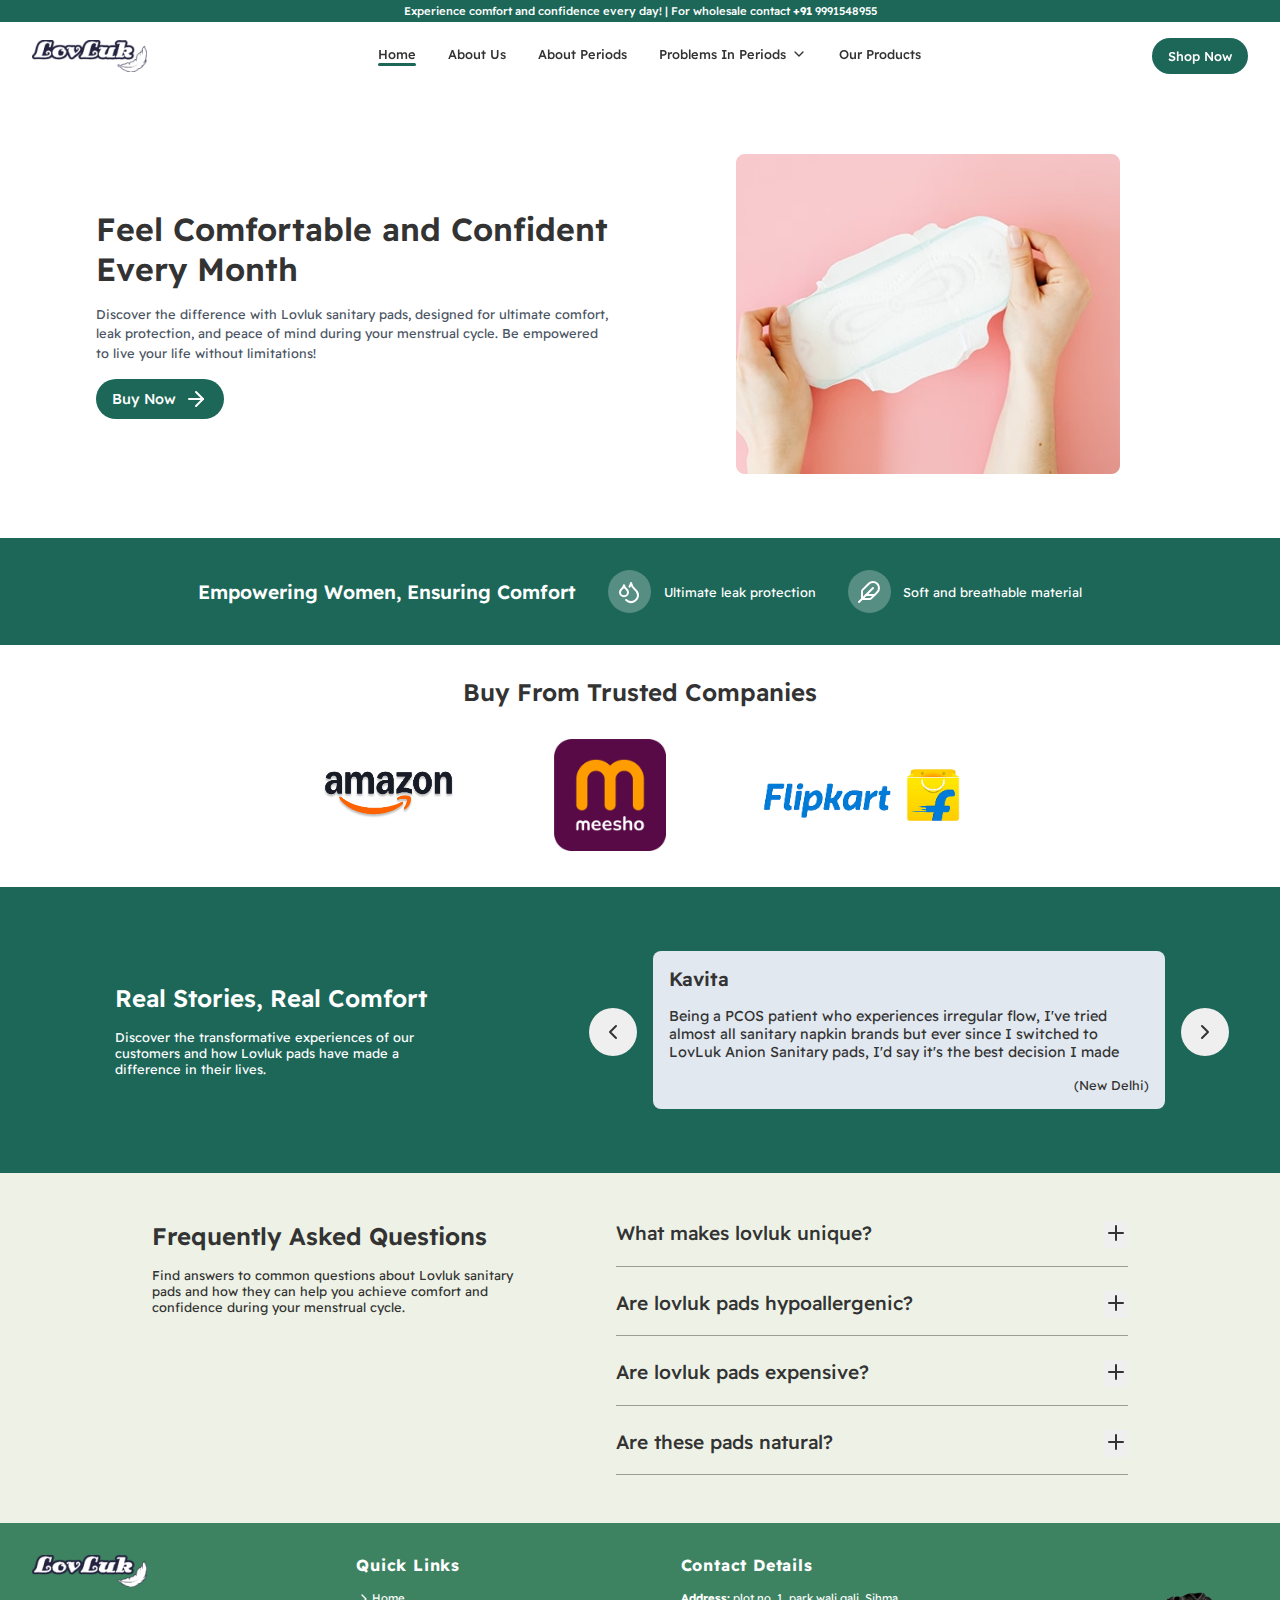
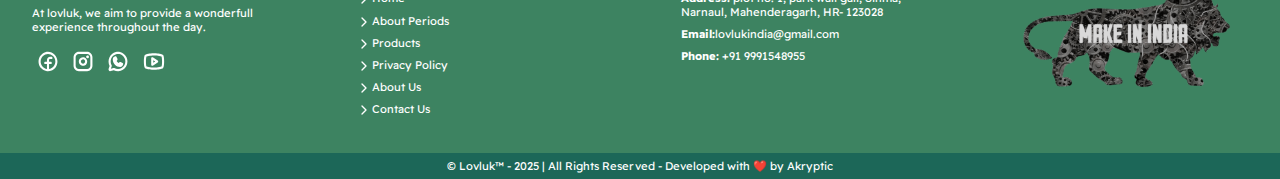
<file: index.html>
<!DOCTYPE html>
<html lang="en">
  <head>
    <meta charset="UTF-8" />
    <meta name="viewport" content="width=device-width, initial-scale=1.0" />
    <title>Home Page | Lovluk</title>
    <style>
        @import url('https://fonts.googleapis.com/css2?family=Readex+Pro:wght@160..700&display=swap');
    </style>
    <link rel="stylesheet" href="/css/headAndFoot.css">
    <link rel="stylesheet" href="style.css">
  </head>
  <body>
    <header>

      <nav id="navCont" class="flex flexCol">
        <div id="navTop" class="flex">
          <span>
            Experience comfort and confidence every day! | For wholesale contact
            <b>+91</b> 9991548955
          </span>
        </div>
        
        <div id="navBottom" class="flex">
          <div class="flex logo"><img src="/assets/logo/logo.png" alt="logo"/></div>
          
          <ul class="flex fnt">
            <li class="activeTab"><a href="/index.html">Home</a></li>
            <li class="tabs"><a href="/pages/aboutUs.html">About Us</a></li>
            <li class="tabs"><a href="/pages/aboutperiods.html">About Periods</a></li>
            <li id="liDD" onclick="DD()">
              <div class="flex" id="DD">
                <div class="flex">Problems In Periods</div>
                <div class="flex DDarrow"><img src="/assets/icons/arrowTtoB.svg" alt="arrowIcon"></div>
              </div>

              <div id="DDBOX" class="flex flexCol dropdown">
                <a href="/pages/earlyspotting.html"><div class="DDoptions">Early Spotting</div></a>
                <a href="/pages/irregularperiods.html"><div class="DDoptions">Irregular periods</div></a>
                <a href="/pages/yeastInfection.html"><div class="DDoptions">Vaginal Yeast Infection</div></a>
              </div>
            </li>
            <li class="tabs"><a href="/pages/ourProducts.html">Our Products</a></li>
          </ul>
          
          <a href="/pages/ourProducts.html"><div class="btn">Shop Now</div></a>
        </div>
      </nav>
    </header>

    <section>
      <div class="bannerCont flex">

        <div class="bannerText flex flexCol bannerSections">
          <div class="bHeading">
            Feel Comfortable and Confident Every Month
          </div>

          <div class="bText">
            Discover the difference with Lovluk sanitary pads, designed for ultimate comfort, leak protection, and peace of mind during your menstrual cycle. Be empowered to live your life without limitations!
          </div>

          <div class="flex">
            <a class="bBtn flex" href="/pages/ourProducts.html">
            <div class="flex">Buy Now</div>
            <div class="bBtnArrow flex"><img src="/assets/icons/arrowBanner.svg" alt="arrowIcon"></div>
            </a>
          </div>
          
        </div>

        <div class="bannerImg flex bannerSections">
          <img src="/assets/banners/image 1.png" alt="">
        </div>

      </div>
    </section>

    <section>
      <div class="infoStripCont flex">
        <div class="infoheading flex">
          Empowering Women, Ensuring Comfort
        </div>
        <div class="infoBoxes flex">
          <div class="infoIcons"><img src="/assets/icons/infoDrop.svg" alt="dropIcon"></div>
          <div class="infoText">Ultimate leak protection</div>
        </div>
        <div class="infoBoxes flex">
          <div class="infoIcons"><img src="/assets/icons/infoFeather.svg" alt="featherIcon"></div>
          <div class="infoText">Soft and breathable material</div>
        </div>
      </div>
    </section>

    <section>
      <div class="companyCont flex flexCol">
        <div class="cHeading flex">Buy From Trusted Companies</div>
        <div class="cLogosCont flex">
          <div class="cLogos amazon"><img src="/assets/logo/amazon.png" alt="amazonlogo"></div>
          <div class="cLogos"><img src="/assets/logo/meesho.png" alt="meeshoLogo"></div>
          <div class="cLogos"><img src="/assets/logo/flipkart.png" alt="flipkartLogo"></div>
        </div>
      </div>
    </section>

    <section>
      <div class="reviewsCont flex">
        <div class="reviewsLeftCont flex flexCol">
          <div class="reviewsSlogan">
            Real Stories, Real Comfort
          </div>
          <div class="reviewsInfoText">
            Discover the transformative experiences of our customers and how Lovluk pads have made a difference in their lives.
          </div>
        </div>
        <div class="reviewsRightCont">
          <button class="rBtns" id="leftBtn"><img src="/assets/icons/arrowTtoB.svg" alt="arrow"></button>
          <div id="reviewBox">

            <div class="reviewBoxCont" style="transform: translateX(0%);">
              <div class="reviews">
                <div class="reviewName">Kavita</div>
                <div class="reviewText">Being a PCOS patient who experiences irregular flow, I've tried almost all sanitary napkin brands but ever since I switched to LovLuk Anion Sanitary pads, I'd say it's the best decision I made</div>
                <div class="reviewCity">(New Delhi)</div>
              </div>
            </div>
            <div class="reviewBoxCont" style="transform: translateX(0%);">
              <div class="reviews">
                <div class="reviewName">Sushila</div>
                <div class="reviewText">Pads softer than cotton. Never faced rashes issue after the shift and the biodegradable bags are just so convenient, LovLuk Anion Sanitary Napkins just earned themselves a loyal patron!</div>
                <div class="reviewCity">(Hisar)</div>
              </div>
            </div>
            <div class="reviewBoxCont" style="transform: translateX(0%);">
              <div class="reviews">
                <div class="reviewName">Ankita</div>
                <div class="reviewText">LovLuk Anion sanitary napkins have a soft texture and long-lasting protection which prevents rashes and keeps me dry all day/night. They are a savior!</div>
                <div class="reviewCity">(Bhiwani)</div>
              </div>
            </div>
            <div class="reviewBoxCont" style="transform: translateX(0%);">
              <div class="reviews">
                <div class="reviewName">Neetu</div>
                <div class="reviewText">Bought LovLuk Anion Sanitary Napkins. Finally, a sanitary pad brand that has made opening and storing pads convenient with their resealable packaging. Probably the best sanitary napkins in India !</div>
                <div class="reviewCity">(Delhi)</div>
              </div>
            </div>
            <div class="reviewBoxCont" style="transform: translateX(0%);">
              <div class="reviews">

                <div class="reviewName">Meenu</div>
                <div class="reviewText">LovLuk Anion sanitary pads are extremely comfy & soft, which allows me to work long hours without being worried and that is what definitely makes life easy.</div>
                <div class="reviewCity">(Gurugram)</div>
              </div>
            </div>
            <div class="reviewBoxCont" style="transform: translateX(0%);">
              <div class="reviews">

                <div class="reviewName">Sumita</div>
                <div class="reviewText">I found LovLuk Naturally Soft extra - long sanitary pads online. They leave no irritation and are super comfortable to use during my heavy flow days</div>
                <div class="reviewCity">(Narnaul)</div>
              </div>
            </div>
          </div>
          <button id="rightBtn" class="rBtns"><img src="/assets/icons/arrowTtoB.svg" alt="arrow"></button>
        </div>
      </div>
    </section>

    <section>
      <div class="faqCont flex">

        <div class="faqLeftCont flex flexCol">
          <div class="FAQs">Frequently Asked Questions</div>
          <p>Find answers to common questions about Lovluk sanitary pads and how they can help you achieve comfort and confidence during your menstrual cycle.</p>
        </div>

        <div class="faqRightCont flex flexCol">

          <div class="faqsBox">
            <div class="faqs ">
              <h2 class="faqHeadings">What makes lovluk unique?</h2>
              <button class="fBtns"><img src="/assets/icons/plus.svg" alt="+Btn"></button>
            </div>
            <div class="faqText faqTextCSS">Lovluk is unique because it combines ultimate comfort with superior leak protection, using soft and breathable materials to ensure you feel confident and secure during your menstrual cycle.</div>
          </div>
          
          <div class="faqsBox">
            <div class="faqs">
              <h2 class="faqHeadings">Are lovluk pads hypoallergenic?</h2>
              <button class="fBtns"><img src="/assets/icons/plus.svg" alt="+Btn"></button>
            </div>
            <div class="faqText faqTextCSS">Yes, Lovluk pads are designed to be hypoallergenic, minimizing the risk of allergic reactions and irritation for sensitive skin.</div>
          </div>

          <div class="faqsBox">
            <div class="faqs">
              <h2 class="faqHeadings">Are lovluk pads expensive?</h2>
              <button class="fBtns"><img src="/assets/icons/plus.svg" alt="+Btn"></button>
            </div>
            <div class="faqText faqTextCSS">Lovluk pads are affordably priced, offering premium quality and comfort without breaking the bank.</div>
          </div>

          <div class="faqsBox">
            <div class="faqs">
              <h2 class="faqHeadings">Are these pads natural?</h2>
              <button class="fBtns"><img src="/assets/icons/plus.svg" alt="+Btn"></button>
            </div>
            <div class="faqText faqTextCSS">Lovluk pads are made with natural materials, ensuring a safe and eco-friendly option for your menstrual care.</div>
          </div>

        </div>
      </div>
    </section>

    <footer>
      <div class="footCont flex flexCol">
        <div class="fContTop flex">
          <div class="fBox1 fBoxes flex flexCol">

            <div class="fLogoCont"><img src="/assets/logo/logo.png" alt=""></div>
            <div class="fPara">At lovluk, we aim to provide a wonderfull experience throughout the day.</div>
            <div class="fIconsCont flex">
              <div>
                <a href="https://www.facebook.com/LovlukIndiaEnterprises" target="_blank">
                  <img src="/assets/icons/FacebookLogo.svg" height ="32px" width="32px" alt="fbLogo">
                </a>
              </div>
              <div>
                <a href="https://www.instagram.com/lovluk_sanitary_pads" target="_blank">
                  <img src="/assets/icons/InstagramLogo.svg" height ="32px" width="32px" alt="instaLogo">
                </a>
              </div>
              <div>
                <a href="https://wa.me/+919991548955" target="_blank">
                  <img src="/assets/icons/WhatsappLogo.svg" height ="32px" width="32px" alt="whatsappLogo">
                </a>
              </div>
              <div>
                <a href="https://www.youtube.com/@lovluk3299" target="_blank">
                  <img src="/assets/icons/YoutubeLogo.svg" height ="32px" width="32px" alt="ytLogo">
                </a>
              </div>
            </div>
          </div>

          <div class="fBox2 fBoxes flex flexCol">
            <div class="fheadings">
              Quick Links
            </div>

            <div class="quickLinksCont flex flexCol">
              <div class="linkCont">
                <div class="linkIcons">
                  <img src="/assets/icons/arrowLtoR.svg" alt="arrowIcon">
                </div>
                <div class="fLinks"><a href="/index.html">Home</a></div>
              </div>
              <div class="linkCont">
                <div class="linkIcons">
                  <img src="/assets/icons/arrowLtoR.svg" alt="arrowIcon">
                </div>
                <div class="fLinks"><a href="/pages/aboutperiods.html">About Periods</a></div>
              </div>
              <div class="linkCont">
                <div class="linkIcons">
                  <img src="/assets/icons/arrowLtoR.svg" alt="arrowIcon">
                </div>
                <div class="fLinks"><a href="/pages/ourProducts.html">Products</a></div>
              </div>
              <div class="linkCont">
                <div class="linkIcons">
                  <img src="/assets/icons/arrowLtoR.svg" alt="arrowIcon">
                </div>
                <div class="fLinks"><a href="/pages/privacyPolicy.html">Privacy Policy</a></div>
              </div>
              <div class="linkCont">
                <div class="linkIcons">
                  <img src="/assets/icons/arrowLtoR.svg" alt="arrowIcon">
                </div>
                <div class="fLinks"><a href="/pages/aboutUs.html">About Us</a></div>
              </div>
              <div class="linkCont">
                <div class="linkIcons">
                  <img src="/assets/icons/arrowLtoR.svg" alt="arrowIcon">
                </div>
                <div class="fLinks"><a href="/pages/contactUs.html">Contact Us</a></div>
              </div>
              
            </div>
          </div>

          <div class="fBox3 fBoxes flex flexCol">
            <div class="fheadings">
              Contact Details
            </div>

            <div class="contactTextCont flex flexCol">
              <div class="contactText">
                <b>Address:</b> plot no. 1, park wali gali, Sihma, Narnaul, Mahenderagarh, HR- 123028
              </div>
              <div class="contactText">
                <b>Email:</b>lovlukindia@gmail.com
              </div>
              <div class="contactText">
                <b>Phone:</b> +91 9991548955
              </div>
            </div>

          </div>

          <div class="fBox4 fBoxes flex">
            <img src="/assets/imgs/mii.png" alt="MadeInIndia">
          </div>
        </div>

        <div class="fContBottom flex">
          © Lovluk™ - 2025 | All Rights Reserved - Developed with ❤️ by Akryptic
        </div>

      </div>
    </footer>

    <script src="/js/header.js"></script>
    <script src="script.js"></script>
  </body>
</html>
</file>
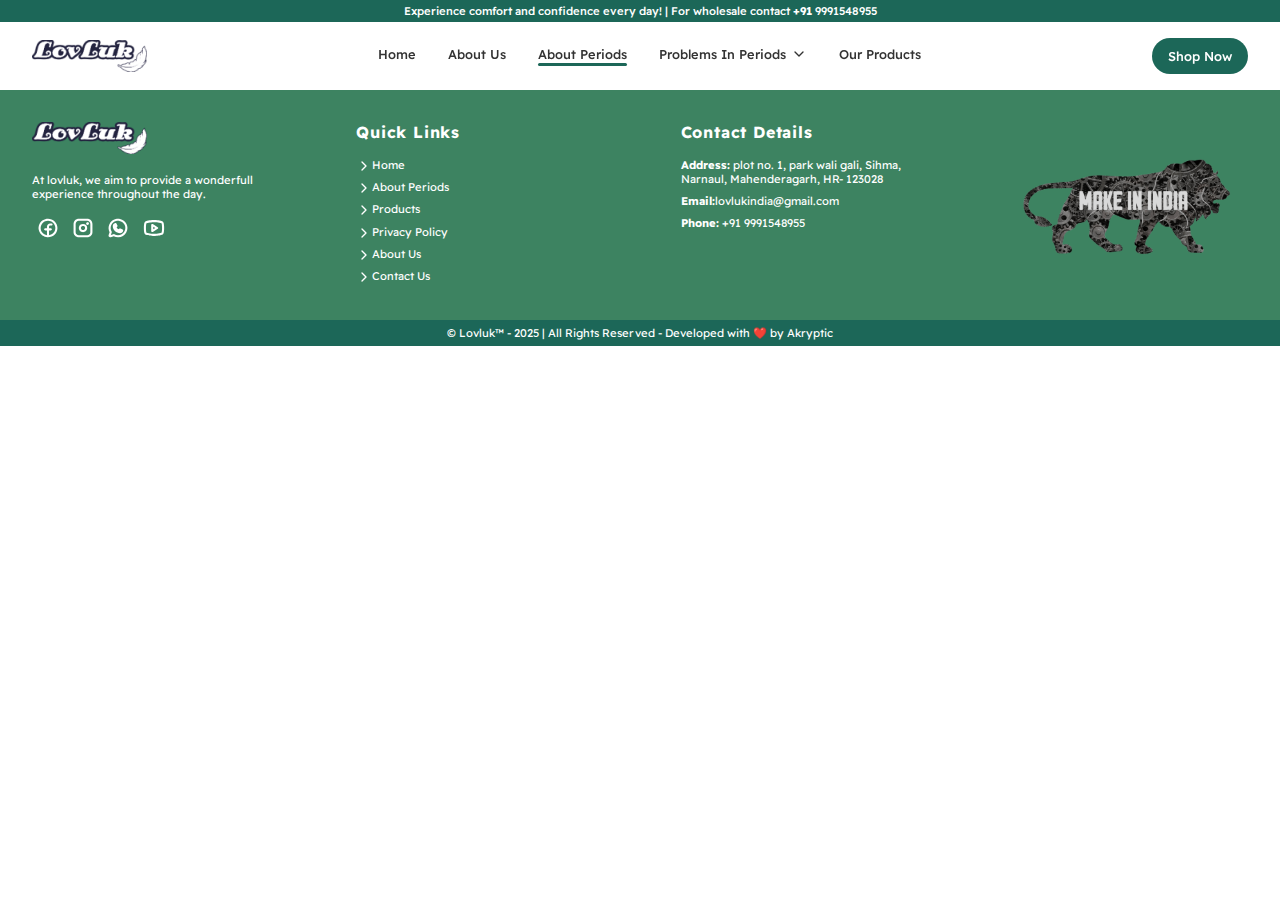
<file: pages/aboutperiods.html>
<!DOCTYPE html>
<html lang="en">
  <head>
    <meta charset="UTF-8" />
    <meta name="viewport" content="width=device-width, initial-scale=1.0" />
    <title>Home Page | Lovluk</title>
    <style>
      @import url("https://fonts.googleapis.com/css2?family=Readex+Pro:wght@160..700&display=swap");
    </style>
    <link rel="stylesheet" href="/css/headAndFoot.css" />
  </head>
  <body>
    <header>
      <nav id="navCont" class="flex flexCol">
        <div id="navTop" class="flex">
          <span>
            Experience comfort and confidence every day! | For wholesale contact
            <b>+91</b> 9991548955
          </span>
        </div>

        <div id="navBottom" class="flex">
          <div class="flex logo">
            <img src="/assets/logo/logo.png" alt="logo" />
          </div>

          <ul class="flex fnt">
            <li class="tabs"><a href="/index.html">Home</a></li>
            <li class="tabs"><a href="/pages/aboutUs.html">About Us</a></li>
            <li class="activeTab">
              <a href="/pages/aboutperiods.html">About Periods</a>
            </li>
            <li id="liDD" onclick="DD()">
              <div class="flex" id="DD">
                <div class="flex">Problems In Periods</div>
                <div class="flex DDarrow"><img src="/assets/icons/arrowTtoB.svg" alt="arrowIcon"></div>
              </div>

              <div id="DDBOX" class="flex flexCol dropdown">
                <a href="/pages/earlyspotting.html"><div class="DDoptions">Early Spotting</div></a>
                <a href="/pages/irregularperiods.html"><div class="DDoptions">Irregular periods</div></a>
                <a href="/pages/yeastInfection.html"><div class="DDoptions">Vaginal Yeast Infection</div></a>
              </div>
            </li>
            <li class="tabs">
              <a href="/pages/ourProducts.html">Our Products</a>
            </li>
          </ul>

          <a href="/pages/ourProducts.html"><div class="btn">Shop Now</div></a>
        </div>
      </nav>
    </header>

    <footer>
      <div class="footCont flex flexCol">
        <div class="fContTop flex">
          <div class="fBox1 fBoxes flex flexCol">
            <div class="fLogoCont">
              <img src="/assets/logo/logo.png" alt="" />
            </div>
            <div class="fPara">
              At lovluk, we aim to provide a wonderfull experience throughout
              the day.
            </div>
            <div class="fIconsCont flex">
              <div>
                <a
                  href="https://www.facebook.com/LovlukIndiaEnterprises"
                  target="_blank"
                >
                  <img
                    src="/assets/icons/FacebookLogo.svg"
                    height="32px"
                    width="32px"
                    alt="fbLogo"
                  />
                </a>
              </div>
              <div>
                <a
                  href="https://www.instagram.com/lovluk_sanitary_pads"
                  target="_blank"
                >
                  <img
                    src="/assets/icons/InstagramLogo.svg"
                    height="32px"
                    width="32px"
                    alt="instaLogo"
                  />
                </a>
              </div>
              <div>
                <a href="https://wa.me/+919991548955" target="_blank">
                  <img
                    src="/assets/icons/WhatsappLogo.svg"
                    height="32px"
                    width="32px"
                    alt="whatsappLogo"
                  />
                </a>
              </div>
              <div>
                <a href="https://www.youtube.com/@lovluk3299" target="_blank">
                  <img
                    src="/assets/icons/YoutubeLogo.svg"
                    height="32px"
                    width="32px"
                    alt="ytLogo"
                  />
                </a>
              </div>
            </div>
          </div>

          <div class="fBox2 fBoxes flex flexCol">
            <div class="fheadings">Quick Links</div>

            <div class="quickLinksCont flex flexCol">
              <div class="linkCont">
                <div class="linkIcons">
                  <img src="/assets/icons/arrowLtoR.svg" alt="arrowIcon" />
                </div>
                <div class="fLinks"><a href="/index.html">Home</a></div>
              </div>
              <div class="linkCont">
                <div class="linkIcons">
                  <img src="/assets/icons/arrowLtoR.svg" alt="arrowIcon" />
                </div>
                <div class="fLinks">
                  <a href="/pages/aboutperiods.html">About Periods</a>
                </div>
              </div>
              <div class="linkCont">
                <div class="linkIcons">
                  <img src="/assets/icons/arrowLtoR.svg" alt="arrowIcon" />
                </div>
                <div class="fLinks">
                  <a href="/pages/ourProducts.html">Products</a>
                </div>
              </div>
              <div class="linkCont">
                <div class="linkIcons">
                  <img src="/assets/icons/arrowLtoR.svg" alt="arrowIcon" />
                </div>
                <div class="fLinks">
                  <a href="/pages/privacyPolicy.html">Privacy Policy</a>
                </div>
              </div>
              <div class="linkCont">
                <div class="linkIcons">
                  <img src="/assets/icons/arrowLtoR.svg" alt="arrowIcon" />
                </div>
                <div class="fLinks">
                  <a href="/pages/aboutUs.html">About Us</a>
                </div>
              </div>
              <div class="linkCont">
                <div class="linkIcons">
                  <img src="/assets/icons/arrowLtoR.svg" alt="arrowIcon" />
                </div>
                <div class="fLinks">
                  <a href="/pages/contactUs.html">Contact Us</a>
                </div>
              </div>
            </div>
          </div>

          <div class="fBox3 fBoxes flex flexCol">
            <div class="fheadings">Contact Details</div>

            <div class="contactTextCont flex flexCol">
              <div class="contactText">
                <b>Address:</b> plot no. 1, park wali gali, Sihma, Narnaul,
                Mahenderagarh, HR- 123028
              </div>
              <div class="contactText"><b>Email:</b>lovlukindia@gmail.com</div>
              <div class="contactText"><b>Phone:</b> +91 9991548955</div>
            </div>
          </div>

          <div class="fBox4 fBoxes flex">
            <img src="/assets/imgs/mii.png" alt="MadeInIndia" />
          </div>
        </div>

        <div class="fContBottom flex">
          © Lovluk™ - 2025 | All Rights Reserved - Developed with ❤️ by Akryptic
        </div>
      </div>
    </footer>

    <script src="/js/header.js"></script>
  </body>
</html>
</file>
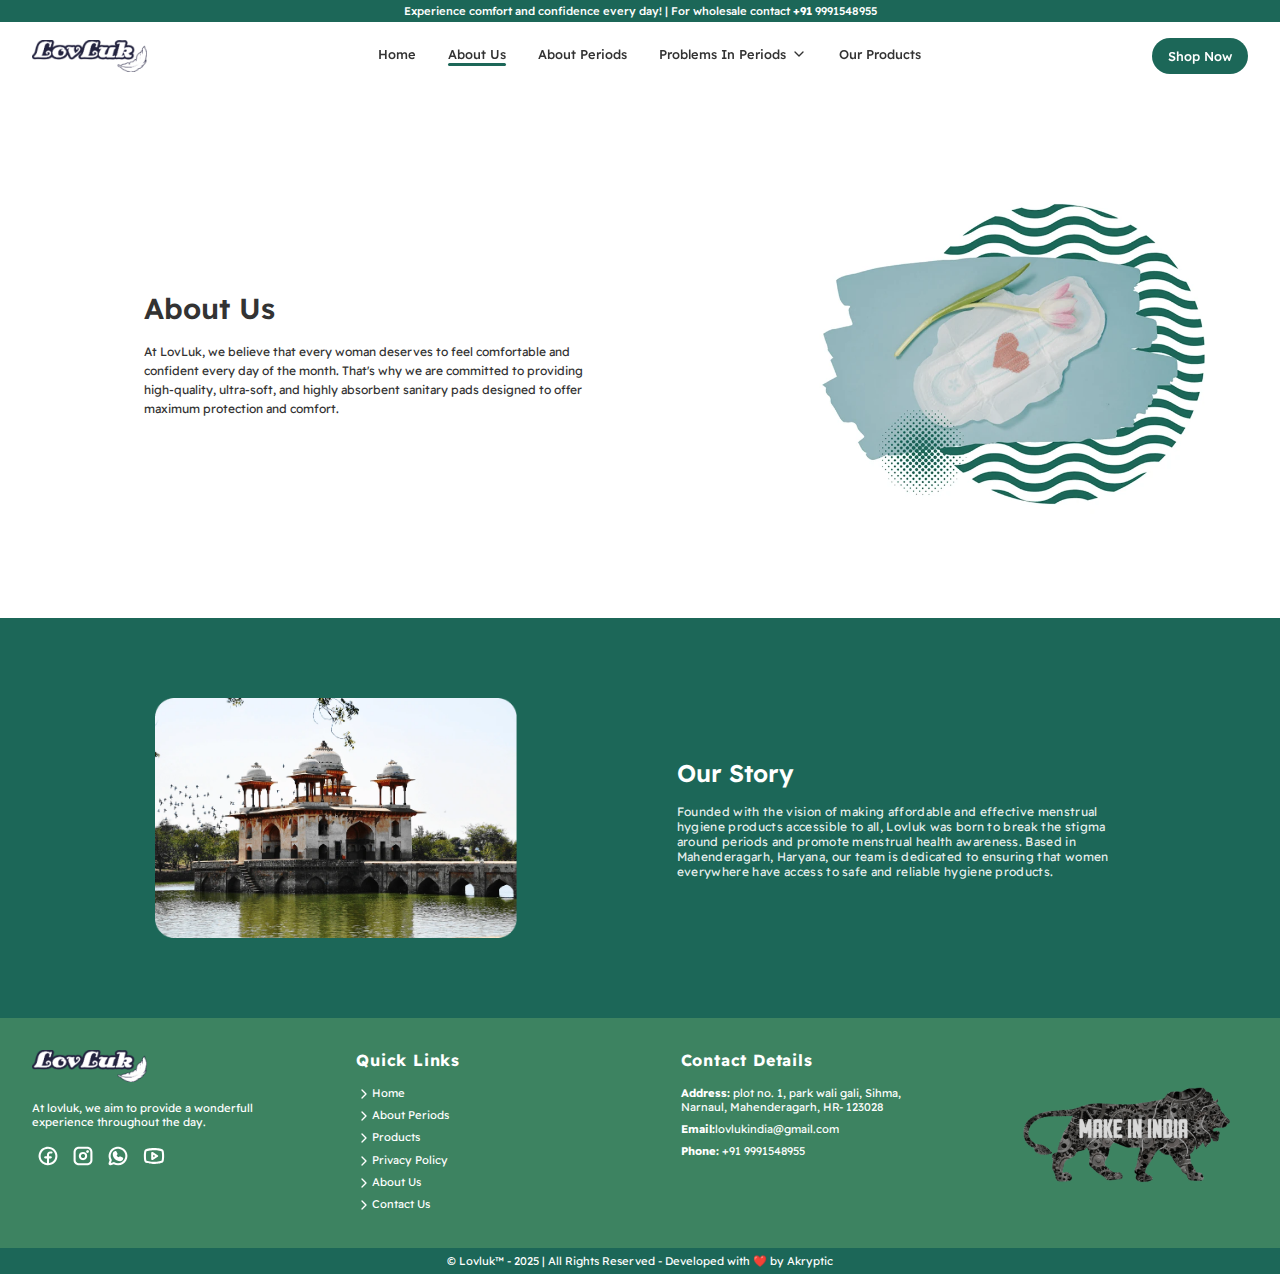
<file: pages/aboutUs.html>
<!DOCTYPE html>
<html lang="en">
  <head>
    <meta charset="UTF-8" />
    <meta name="viewport" content="width=device-width, initial-scale=1.0" />
    <title>Home Page | Lovluk</title>
    <style>
      @import url("https://fonts.googleapis.com/css2?family=Readex+Pro:wght@160..700&display=swap");
    </style>
    <link rel="stylesheet" href="/css/headAndFoot.css" />
    <link rel="stylesheet" href="/css/aboutUs.css">
  </head>
  <body>
    <header>
      <nav id="navCont" class="flex flexCol">
        <div id="navTop" class="flex">
          <span>
            Experience comfort and confidence every day! | For wholesale contact
            <b>+91</b> 9991548955
          </span>
        </div>

        <div id="navBottom" class="flex">
          <div class="flex logo">
            <img src="/assets/logo/logo.png" alt="logo" />
          </div>

          <ul class="flex fnt">
            <li class="tabs"><a href="/pages/index.html">Home</a></li>
            <li class="activeTab"><a href="/pages/aboutUs.html">About Us</a></li>
            <li class="tabs">
              <a href="/pages/aboutperiods.html">About Periods</a>
            </li>
            <li id="liDD" onclick="DD()">
              <div class="flex" id="DD">
                <div class="flex">Problems In Periods</div>
                <div class="flex DDarrow"><img src="/assets/icons/arrowTtoB.svg" alt="arrowIcon"></div>
              </div>

              <div id="DDBOX" class="flex flexCol dropdown">
                <a href="/pages/earlyspotting.html"><div class="DDoptions">Early Spotting</div></a>
                <a href="/pages/irregularperiods.html"><div class="DDoptions">Irregular periods</div></a>
                <a href="/pages/yeastInfection.html"><div class="DDoptions">Vaginal Yeast Infection</div></a>
              </div>
            </li>
            <li class="tabs">
              <a href="/pages/ourProducts.html">Our Products</a>
            </li>
          </ul>

          <a href="/pages/ourProducts.html"><div class="btn">Shop Now</div></a>
        </div>
      </nav>
    </header>

    <section>
      <div class="bannerCont flex">

        <div class="bannerText flex flexCol bannerSections">
          <div class="bHeading">
            About Us
          </div>

          <div class="bText">
            At LovLuk, we believe that every woman deserves to feel comfortable and confident every day of the month. That's why we are committed to providing high-quality, ultra-soft, and highly absorbent sanitary pads designed to offer maximum protection and comfort.
          </div>
          
        </div>

        <div class="bannerImg flex bannerSections">
          <img src="/assets/banners/aboutUs.webp" alt="">
        </div>

      </div>
    </section>

    <section>
      <div class="storyCont flex">
        <div class="storyContLeft flex"><img src="/assets/banners/aboutUsStory.webp" alt="ourStory"></div>
        <div class="storyContRight flex flexCol">
          <div class="storyHeading">Our Story</div>
          <div class="storyText">Founded with the vision of making affordable and effective menstrual hygiene products accessible to all, Lovluk was born to break the stigma around periods and promote menstrual health awareness. Based in Mahenderagarh, Haryana, our team is dedicated to ensuring that women everywhere have access to safe and reliable hygiene products.</div>
        </div>
      </div>
    </section>

    <footer>
      <div class="footCont flex flexCol">
        <div class="fContTop flex">
          <div class="fBox1 fBoxes flex flexCol">
            <div class="fLogoCont">
              <img src="/assets/logo/logo.png" alt="" />
            </div>
            <div class="fPara">
              At lovluk, we aim to provide a wonderfull experience throughout
              the day.
            </div>
            <div class="fIconsCont flex">
              <div>
                <a
                  href="https://www.facebook.com/LovlukIndiaEnterprises"
                  target="_blank"
                >
                  <img
                    src="/assets/icons/FacebookLogo.svg"
                    height="32px"
                    width="32px"
                    alt="fbLogo"
                  />
                </a>
              </div>
              <div>
                <a
                  href="https://www.instagram.com/lovluk_sanitary_pads"
                  target="_blank"
                >
                  <img
                    src="/assets/icons/InstagramLogo.svg"
                    height="32px"
                    width="32px"
                    alt="instaLogo"
                  />
                </a>
              </div>
              <div>
                <a href="https://wa.me/+919991548955" target="_blank">
                  <img
                    src="/assets/icons/WhatsappLogo.svg"
                    height="32px"
                    width="32px"
                    alt="whatsappLogo"
                  />
                </a>
              </div>
              <div>
                <a href="https://www.youtube.com/@lovluk3299" target="_blank">
                  <img
                    src="/assets/icons/YoutubeLogo.svg"
                    height="32px"
                    width="32px"
                    alt="ytLogo"
                  />
                </a>
              </div>
            </div>
          </div>

          <div class="fBox2 fBoxes flex flexCol">
            <div class="fheadings">Quick Links</div>

            <div class="quickLinksCont flex flexCol">
              <div class="linkCont">
                <div class="linkIcons">
                  <img src="/assets/icons/arrowLtoR.svg" alt="arrowIcon" />
                </div>
                <div class="fLinks"><a href="/pages/index.html">Home</a></div>
              </div>
              <div class="linkCont">
                <div class="linkIcons">
                  <img src="/assets/icons/arrowLtoR.svg" alt="arrowIcon" />
                </div>
                <div class="fLinks">
                  <a href="/pages/aboutperiods.html">About Periods</a>
                </div>
              </div>
              <div class="linkCont">
                <div class="linkIcons">
                  <img src="/assets/icons/arrowLtoR.svg" alt="arrowIcon" />
                </div>
                <div class="fLinks">
                  <a href="/pages/ourProducts.html">Products</a>
                </div>
              </div>
              <div class="linkCont">
                <div class="linkIcons">
                  <img src="/assets/icons/arrowLtoR.svg" alt="arrowIcon" />
                </div>
                <div class="fLinks">
                  <a href="/pages/privacyPolicy.html">Privacy Policy</a>
                </div>
              </div>
              <div class="linkCont">
                <div class="linkIcons">
                  <img src="/assets/icons/arrowLtoR.svg" alt="arrowIcon" />
                </div>
                <div class="fLinks">
                  <a href="/pages/aboutUs.html">About Us</a>
                </div>
              </div>
              <div class="linkCont">
                <div class="linkIcons">
                  <img src="/assets/icons/arrowLtoR.svg" alt="arrowIcon" />
                </div>
                <div class="fLinks">
                  <a href="/pages/contactUs.html">Contact Us</a>
                </div>
              </div>
            </div>
          </div>

          <div class="fBox3 fBoxes flex flexCol">
            <div class="fheadings">Contact Details</div>

            <div class="contactTextCont flex flexCol">
              <div class="contactText">
                <b>Address:</b> plot no. 1, park wali gali, Sihma, Narnaul,
                Mahenderagarh, HR- 123028
              </div>
              <div class="contactText"><b>Email:</b>lovlukindia@gmail.com</div>
              <div class="contactText"><b>Phone:</b> +91 9991548955</div>
            </div>
          </div>

          <div class="fBox4 fBoxes flex">
            <img src="/assets/imgs/mii.png" alt="MadeInIndia" />
          </div>
        </div>

        <div class="fContBottom flex">
          © Lovluk™ - 2025 | All Rights Reserved - Developed with ❤️ by Akryptic
        </div>
      </div>
    </footer>

    <script src="/js/header.js"></script>
  </body>
</html>
</file>
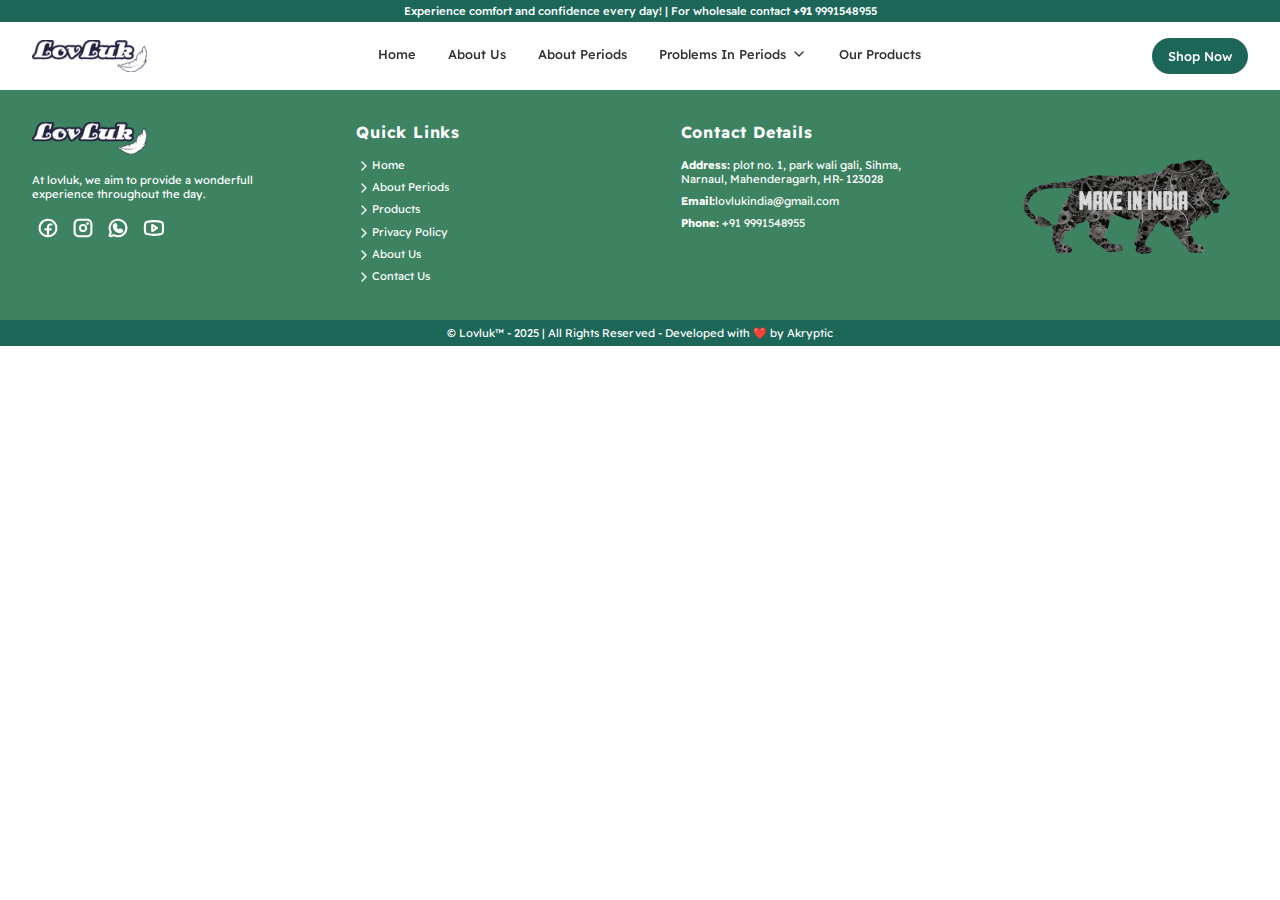
<file: pages/contactUs.html>
<!DOCTYPE html>
<html lang="en">
  <head>
    <meta charset="UTF-8" />
    <meta name="viewport" content="width=device-width, initial-scale=1.0" />
    <title>Home Page | Lovluk</title>
    <style>
      @import url("https://fonts.googleapis.com/css2?family=Readex+Pro:wght@160..700&display=swap");
    </style>
    <link rel="stylesheet" href="/css/headAndFoot.css" />
  </head>
  <body>
    <header>
      <nav id="navCont" class="flex flexCol">
        <div id="navTop" class="flex">
          <span>
            Experience comfort and confidence every day! | For wholesale contact
            <b>+91</b> 9991548955
          </span>
        </div>

        <div id="navBottom" class="flex">
          <div class="flex logo">
            <img src="/assets/logo/logo.png" alt="logo" />
          </div>

          <ul class="flex fnt">
            <li class="tabs"><a href="/pages/index.html">Home</a></li>
            <li class="tabs"><a href="/pages/aboutUs.html">About Us</a></li>
            <li class="tabs">
              <a href="/pages/aboutperiods.html">About Periods</a>
            </li>
            <li id="liDD" onclick="DD()">
              <div class="flex" id="DD">
                <div class="flex">Problems In Periods</div>
                <div class="flex DDarrow"><img src="/assets/icons/arrowTtoB.svg" alt="arrowIcon"></div>
              </div>

              <div id="DDBOX" class="flex flexCol dropdown">
                <a href="/pages/earlyspotting.html"><div class="DDoptions">Early Spotting</div></a>
                <a href="/pages/irregularperiods.html"><div class="DDoptions">Irregular periods</div></a>
                <a href="/pages/yeastInfection.html"><div class="DDoptions">Vaginal Yeast Infection</div></a>
              </div>
            </li>
            <li class="tabs">
              <a href="/pages/ourProducts.html">Our Products</a>
            </li>
          </ul>

          <a href="/pages/ourProducts.html"><div class="btn">Shop Now</div></a>
        </div>
      </nav>
    </header>

    <footer>
      <div class="footCont flex flexCol">
        <div class="fContTop flex">
          <div class="fBox1 fBoxes flex flexCol">
            <div class="fLogoCont">
              <img src="/assets/logo/logo.png" alt="" />
            </div>
            <div class="fPara">
              At lovluk, we aim to provide a wonderfull experience throughout
              the day.
            </div>
            <div class="fIconsCont flex">
              <div>
                <a
                  href="https://www.facebook.com/LovlukIndiaEnterprises"
                  target="_blank"
                >
                  <img
                    src="/assets/icons/FacebookLogo.svg"
                    height="32px"
                    width="32px"
                    alt="fbLogo"
                  />
                </a>
              </div>
              <div>
                <a
                  href="https://www.instagram.com/lovluk_sanitary_pads"
                  target="_blank"
                >
                  <img
                    src="/assets/icons/InstagramLogo.svg"
                    height="32px"
                    width="32px"
                    alt="instaLogo"
                  />
                </a>
              </div>
              <div>
                <a href="https://wa.me/+919991548955" target="_blank">
                  <img
                    src="/assets/icons/WhatsappLogo.svg"
                    height="32px"
                    width="32px"
                    alt="whatsappLogo"
                  />
                </a>
              </div>
              <div>
                <a href="https://www.youtube.com/@lovluk3299" target="_blank">
                  <img
                    src="/assets/icons/YoutubeLogo.svg"
                    height="32px"
                    width="32px"
                    alt="ytLogo"
                  />
                </a>
              </div>
            </div>
          </div>

          <div class="fBox2 fBoxes flex flexCol">
            <div class="fheadings">Quick Links</div>

            <div class="quickLinksCont flex flexCol">
              <div class="linkCont">
                <div class="linkIcons">
                  <img src="/assets/icons/arrowLtoR.svg" alt="arrowIcon" />
                </div>
                <div class="fLinks"><a href="/pages/index.html">Home</a></div>
              </div>
              <div class="linkCont">
                <div class="linkIcons">
                  <img src="/assets/icons/arrowLtoR.svg" alt="arrowIcon" />
                </div>
                <div class="fLinks">
                  <a href="/pages/aboutperiods.html">About Periods</a>
                </div>
              </div>
              <div class="linkCont">
                <div class="linkIcons">
                  <img src="/assets/icons/arrowLtoR.svg" alt="arrowIcon" />
                </div>
                <div class="fLinks">
                  <a href="/pages/ourProducts.html">Products</a>
                </div>
              </div>
              <div class="linkCont">
                <div class="linkIcons">
                  <img src="/assets/icons/arrowLtoR.svg" alt="arrowIcon" />
                </div>
                <div class="fLinks">
                  <a href="/pages/privacyPolicy.html">Privacy Policy</a>
                </div>
              </div>
              <div class="linkCont">
                <div class="linkIcons">
                  <img src="/assets/icons/arrowLtoR.svg" alt="arrowIcon" />
                </div>
                <div class="fLinks">
                  <a href="/pages/aboutUs.html">About Us</a>
                </div>
              </div>
              <div class="linkCont">
                <div class="linkIcons">
                  <img src="/assets/icons/arrowLtoR.svg" alt="arrowIcon" />
                </div>
                <div class="fLinks">
                  <a href="/pages/contactUs.html">Contact Us</a>
                </div>
              </div>
            </div>
          </div>

          <div class="fBox3 fBoxes flex flexCol">
            <div class="fheadings">Contact Details</div>

            <div class="contactTextCont flex flexCol">
              <div class="contactText">
                <b>Address:</b> plot no. 1, park wali gali, Sihma, Narnaul,
                Mahenderagarh, HR- 123028
              </div>
              <div class="contactText"><b>Email:</b>lovlukindia@gmail.com</div>
              <div class="contactText"><b>Phone:</b> +91 9991548955</div>
            </div>
          </div>

          <div class="fBox4 fBoxes flex">
            <img src="/assets/imgs/mii.png" alt="MadeInIndia" />
          </div>
        </div>

        <div class="fContBottom flex">
          © Lovluk™ - 2025 | All Rights Reserved - Developed with ❤️ by Akryptic
        </div>
      </div>
    </footer>

    <script src="/js/header.js"></script>
  </body>
</html>
</file>
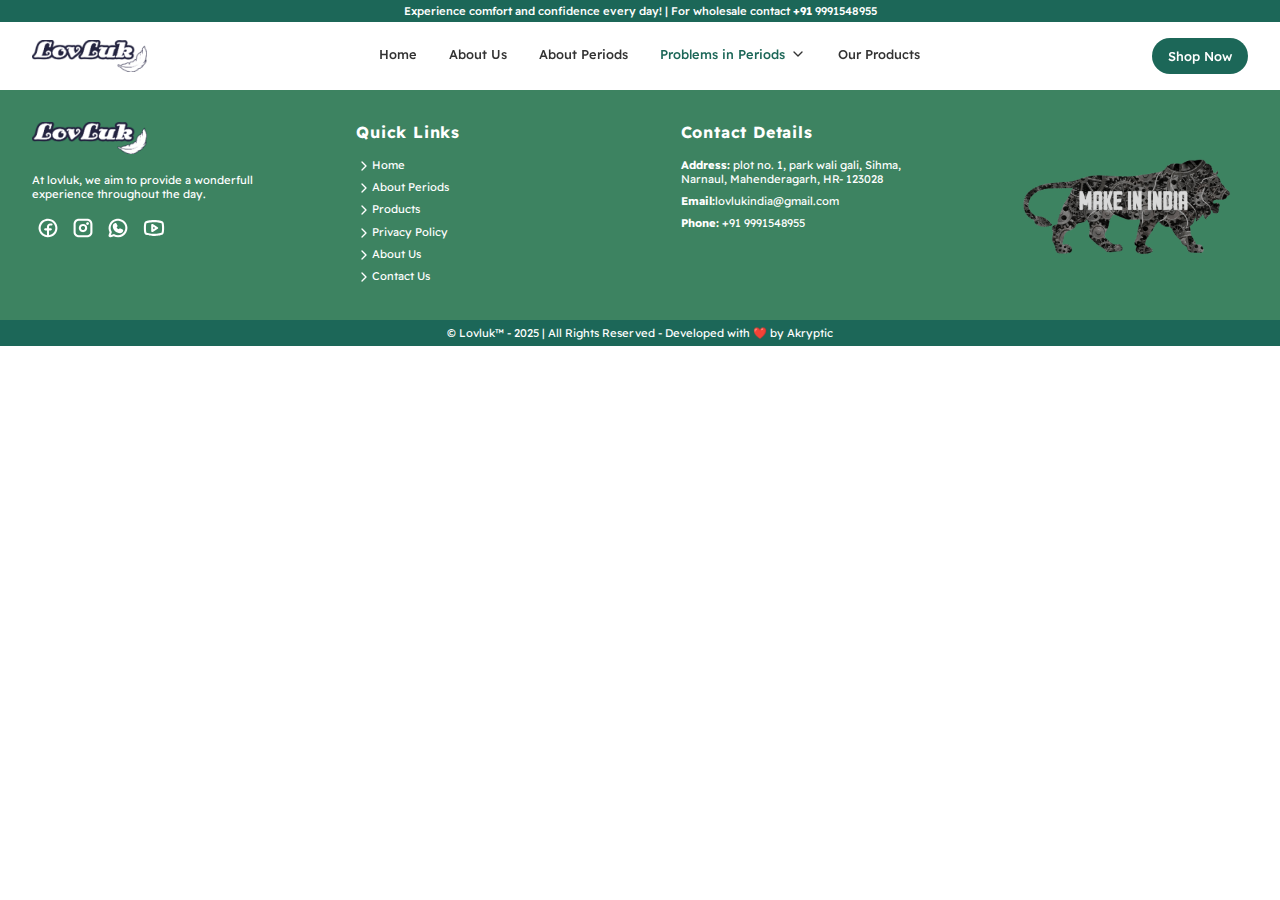
<file: pages/earlyspotting.html>
<!DOCTYPE html>
<html lang="en">
  <head>
    <meta charset="UTF-8" />
    <meta name="viewport" content="width=device-width, initial-scale=1.0" />
    <title>Home Page | Lovluk</title>
    <style>
      @import url("https://fonts.googleapis.com/css2?family=Readex+Pro:wght@160..700&display=swap");
    </style>
    <link rel="stylesheet" href="/css/headAndFoot.css" />
  </head>
  <body>
    <header>
      <nav id="navCont" class="flex flexCol">
        <div id="navTop" class="flex">
          <span>
            Experience comfort and confidence every day! | For wholesale contact
            <b>+91</b> 9991548955
          </span>
        </div>

        <div id="navBottom" class="flex">
          <div class="flex logo">
            <img src="/assets/logo/logo.png" alt="logo" />
          </div>

          <ul class="flex fnt">
            <li class="tabs"><a href="/pages/index.html">Home</a></li>
            <li class="tabs"><a href="/pages/aboutUs.html">About Us</a></li>
            <li class="tabs">
              <a href="/pages/aboutperiods.html">About Periods</a>
            </li>
            <li id="liDD" onclick="DD()">
              <div class="flex" id="DD">
                <div class="flex colorGreen">Problems in Periods</div>
                <div class="flex DDarrow"><img src="/assets/icons/arrowTtoB.svg" alt="arrowIcon"></div>
              </div>

              <div id="DDBOX" class="flex flexCol dropdown">
                <a href="/pages/earlyspotting.html"><div class="DDoptions">Early Spotting</div></a>
                <a href="/pages/irregularperiods.html"><div class="DDoptions">Irregular periods</div></a>
                <a href="/pages/yeastInfection.html"><div class="DDoptions">Vaginal Yeast Infection</div></a>
              </div>
            </li>
            <li class="tabs">
              <a href="/pages/ourProducts.html">Our Products</a>
            </li>
          </ul>

          <a href="/pages/ourProducts.html"><div class="btn">Shop Now</div></a>
        </div>
      </nav>
    </header>

    <footer>
      <div class="footCont flex flexCol">
        <div class="fContTop flex">
          <div class="fBox1 fBoxes flex flexCol">
            <div class="fLogoCont">
              <img src="/assets/logo/logo.png" alt="" />
            </div>
            <div class="fPara">
              At lovluk, we aim to provide a wonderfull experience throughout
              the day.
            </div>
            <div class="fIconsCont flex">
              <div>
                <a
                  href="https://www.facebook.com/LovlukIndiaEnterprises"
                  target="_blank"
                >
                  <img
                    src="/assets/icons/FacebookLogo.svg"
                    height="32px"
                    width="32px"
                    alt="fbLogo"
                  />
                </a>
              </div>
              <div>
                <a
                  href="https://www.instagram.com/lovluk_sanitary_pads"
                  target="_blank"
                >
                  <img
                    src="/assets/icons/InstagramLogo.svg"
                    height="32px"
                    width="32px"
                    alt="instaLogo"
                  />
                </a>
              </div>
              <div>
                <a href="https://wa.me/+919991548955" target="_blank">
                  <img
                    src="/assets/icons/WhatsappLogo.svg"
                    height="32px"
                    width="32px"
                    alt="whatsappLogo"
                  />
                </a>
              </div>
              <div>
                <a href="https://www.youtube.com/@lovluk3299" target="_blank">
                  <img
                    src="/assets/icons/YoutubeLogo.svg"
                    height="32px"
                    width="32px"
                    alt="ytLogo"
                  />
                </a>
              </div>
            </div>
          </div>

          <div class="fBox2 fBoxes flex flexCol">
            <div class="fheadings">Quick Links</div>

            <div class="quickLinksCont flex flexCol">
              <div class="linkCont">
                <div class="linkIcons">
                  <img src="/assets/icons/arrowLtoR.svg" alt="arrowIcon" />
                </div>
                <div class="fLinks"><a href="/pages/index.html">Home</a></div>
              </div>
              <div class="linkCont">
                <div class="linkIcons">
                  <img src="/assets/icons/arrowLtoR.svg" alt="arrowIcon" />
                </div>
                <div class="fLinks">
                  <a href="/pages/aboutperiods.html">About Periods</a>
                </div>
              </div>
              <div class="linkCont">
                <div class="linkIcons">
                  <img src="/assets/icons/arrowLtoR.svg" alt="arrowIcon" />
                </div>
                <div class="fLinks">
                  <a href="/pages/ourProducts.html">Products</a>
                </div>
              </div>
              <div class="linkCont">
                <div class="linkIcons">
                  <img src="/assets/icons/arrowLtoR.svg" alt="arrowIcon" />
                </div>
                <div class="fLinks">
                  <a href="/pages/privacyPolicy.html">Privacy Policy</a>
                </div>
              </div>
              <div class="linkCont">
                <div class="linkIcons">
                  <img src="/assets/icons/arrowLtoR.svg" alt="arrowIcon" />
                </div>
                <div class="fLinks">
                  <a href="/pages/aboutUs.html">About Us</a>
                </div>
              </div>
              <div class="linkCont">
                <div class="linkIcons">
                  <img src="/assets/icons/arrowLtoR.svg" alt="arrowIcon" />
                </div>
                <div class="fLinks">
                  <a href="/pages/contactUs.html">Contact Us</a>
                </div>
              </div>
            </div>
          </div>

          <div class="fBox3 fBoxes flex flexCol">
            <div class="fheadings">Contact Details</div>

            <div class="contactTextCont flex flexCol">
              <div class="contactText">
                <b>Address:</b> plot no. 1, park wali gali, Sihma, Narnaul,
                Mahenderagarh, HR- 123028
              </div>
              <div class="contactText"><b>Email:</b>lovlukindia@gmail.com</div>
              <div class="contactText"><b>Phone:</b> +91 9991548955</div>
            </div>
          </div>

          <div class="fBox4 fBoxes flex">
            <img src="/assets/imgs/mii.png" alt="MadeInIndia" />
          </div>
        </div>

        <div class="fContBottom flex">
          © Lovluk™ - 2025 | All Rights Reserved - Developed with ❤️ by Akryptic
        </div>
      </div>
    </footer>

    <script src="/js/header.js"></script>
  </body>
</html>
</file>
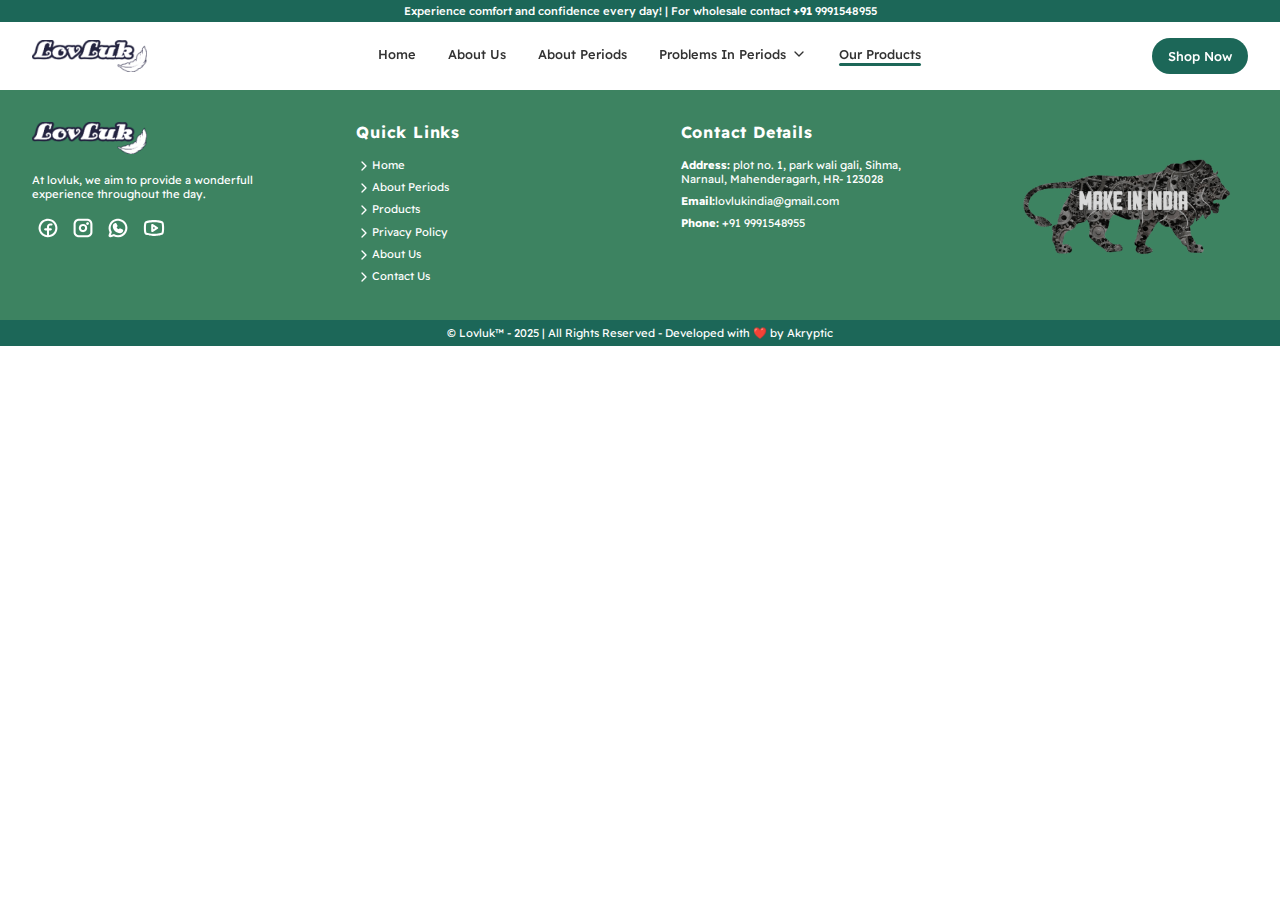
<file: pages/ourProducts.html>
<!DOCTYPE html>
<html lang="en">
  <head>
    <meta charset="UTF-8" />
    <meta name="viewport" content="width=device-width, initial-scale=1.0" />
    <title>Home Page | Lovluk</title>
    <style>
      @import url("https://fonts.googleapis.com/css2?family=Readex+Pro:wght@160..700&display=swap");
    </style>
    <link rel="stylesheet" href="/css/headAndFoot.css" />
  </head>
  <body>
    <header>
      <nav id="navCont" class="flex flexCol">
        <div id="navTop" class="flex">
          <span>
            Experience comfort and confidence every day! | For wholesale contact
            <b>+91</b> 9991548955
          </span>
        </div>

        <div id="navBottom" class="flex">
          <div class="flex logo">
            <img src="/assets/logo/logo.png" alt="logo" />
          </div>

          <ul class="flex fnt">
            <li class="tabs"><a href="/pages/index.html">Home</a></li>
            <li class="tabs"><a href="/pages/aboutUs.html">About Us</a></li>
            <li class="tabs">
              <a href="/pages/aboutperiods.html">About Periods</a>
            </li>
            <li id="liDD" onclick="DD()">
              <div class="flex" id="DD">
                <div class="flex">Problems In Periods</div>
                <div class="flex DDarrow"><img src="/assets/icons/arrowTtoB.svg" alt="arrowIcon"></div>
              </div>

              <div id="DDBOX" class="flex flexCol dropdown">
                <a href="/pages/earlyspotting.html"><div class="DDoptions">Early Spotting</div></a>
                <a href="/pages/irregularperiods.html"><div class="DDoptions">Irregular periods</div></a>
                <a href="/pages/yeastInfection.html"><div class="DDoptions">Vaginal Yeast Infection</div></a>
              </div>
            </li>
            <li class="activeTab">
              <a href="/pages/ourProducts.html">Our Products</a>
            </li>
          </ul>

          <a href="/pages/ourProducts.html"><div class="btn">Shop Now</div></a>
        </div>
      </nav>
    </header>

    <footer>
      <div class="footCont flex flexCol">
        <div class="fContTop flex">
          <div class="fBox1 fBoxes flex flexCol">
            <div class="fLogoCont">
              <img src="/assets/logo/logo.png" alt="" />
            </div>
            <div class="fPara">
              At lovluk, we aim to provide a wonderfull experience throughout
              the day.
            </div>
            <div class="fIconsCont flex">
              <div>
                <a
                  href="https://www.facebook.com/LovlukIndiaEnterprises"
                  target="_blank"
                >
                  <img
                    src="/assets/icons/FacebookLogo.svg"
                    height="32px"
                    width="32px"
                    alt="fbLogo"
                  />
                </a>
              </div>
              <div>
                <a
                  href="https://www.instagram.com/lovluk_sanitary_pads"
                  target="_blank"
                >
                  <img
                    src="/assets/icons/InstagramLogo.svg"
                    height="32px"
                    width="32px"
                    alt="instaLogo"
                  />
                </a>
              </div>
              <div>
                <a href="https://wa.me/+919991548955" target="_blank">
                  <img
                    src="/assets/icons/WhatsappLogo.svg"
                    height="32px"
                    width="32px"
                    alt="whatsappLogo"
                  />
                </a>
              </div>
              <div>
                <a href="https://www.youtube.com/@lovluk3299" target="_blank">
                  <img
                    src="/assets/icons/YoutubeLogo.svg"
                    height="32px"
                    width="32px"
                    alt="ytLogo"
                  />
                </a>
              </div>
            </div>
          </div>

          <div class="fBox2 fBoxes flex flexCol">
            <div class="fheadings">Quick Links</div>

            <div class="quickLinksCont flex flexCol">
              <div class="linkCont">
                <div class="linkIcons">
                  <img src="/assets/icons/arrowLtoR.svg" alt="arrowIcon" />
                </div>
                <div class="fLinks"><a href="/pages/index.html">Home</a></div>
              </div>
              <div class="linkCont">
                <div class="linkIcons">
                  <img src="/assets/icons/arrowLtoR.svg" alt="arrowIcon" />
                </div>
                <div class="fLinks">
                  <a href="/pages/aboutperiods.html">About Periods</a>
                </div>
              </div>
              <div class="linkCont">
                <div class="linkIcons">
                  <img src="/assets/icons/arrowLtoR.svg" alt="arrowIcon" />
                </div>
                <div class="fLinks">
                  <a href="/pages/ourProducts.html">Products</a>
                </div>
              </div>
              <div class="linkCont">
                <div class="linkIcons">
                  <img src="/assets/icons/arrowLtoR.svg" alt="arrowIcon" />
                </div>
                <div class="fLinks">
                  <a href="/pages/privacyPolicy.html">Privacy Policy</a>
                </div>
              </div>
              <div class="linkCont">
                <div class="linkIcons">
                  <img src="/assets/icons/arrowLtoR.svg" alt="arrowIcon" />
                </div>
                <div class="fLinks">
                  <a href="/pages/aboutUs.html">About Us</a>
                </div>
              </div>
              <div class="linkCont">
                <div class="linkIcons">
                  <img src="/assets/icons/arrowLtoR.svg" alt="arrowIcon" />
                </div>
                <div class="fLinks">
                  <a href="/pages/contactUs.html">Contact Us</a>
                </div>
              </div>
            </div>
          </div>

          <div class="fBox3 fBoxes flex flexCol">
            <div class="fheadings">Contact Details</div>

            <div class="contactTextCont flex flexCol">
              <div class="contactText">
                <b>Address:</b> plot no. 1, park wali gali, Sihma, Narnaul,
                Mahenderagarh, HR- 123028
              </div>
              <div class="contactText"><b>Email:</b>lovlukindia@gmail.com</div>
              <div class="contactText"><b>Phone:</b> +91 9991548955</div>
            </div>
          </div>

          <div class="fBox4 fBoxes flex">
            <img src="/assets/imgs/mii.png" alt="MadeInIndia" />
          </div>
        </div>

        <div class="fContBottom flex">
          © Lovluk™ - 2025 | All Rights Reserved - Developed with ❤️ by Akryptic
        </div>
      </div>
    </footer>

    <script src="/js/header.js"></script>
  </body>
</html>
</file>
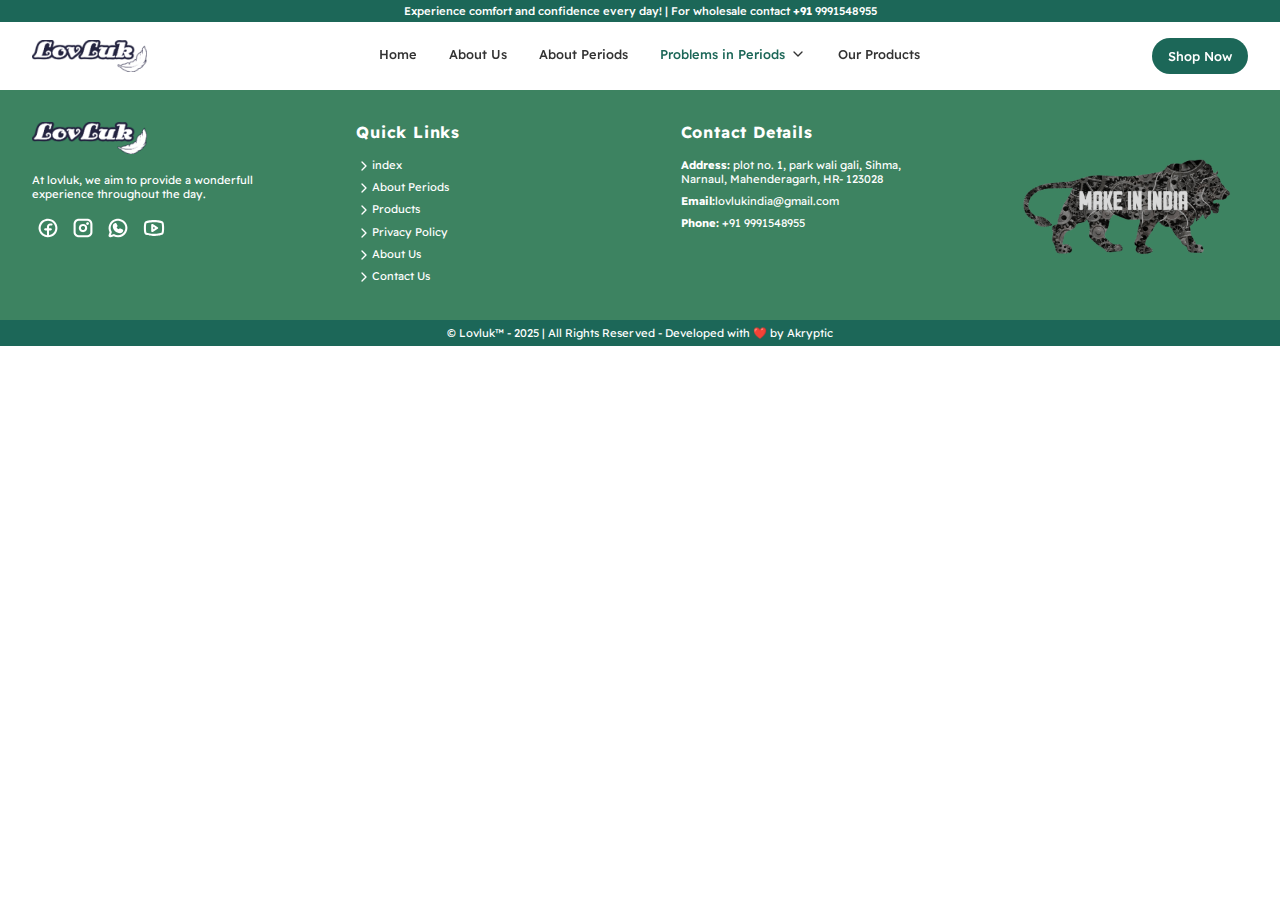
<file: pages/yeastInfection.html>
<!DOCTYPE html>
<html lang="en">
  <head>
    <meta charset="UTF-8" />
    <meta name="viewport" content="width=device-width, initial-scale=1.0" />
    <title>Home Page | Lovluk</title>
    <style>
      @import url("https://fonts.googleapis.com/css2?family=Readex+Pro:wght@160..700&display=swap");
    </style>
    <link rel="stylesheet" href="/css/headAndFoot.css" />
  </head>
  <body>
    <header>
      <nav id="navCont" class="flex flexCol">
        <div id="navTop" class="flex">
          <span>
            Experience comfort and confidence every day! | For wholesale contact
            <b>+91</b> 9991548955
          </span>
        </div>

        <div id="navBottom" class="flex">
          <div class="flex logo">
            <img src="/assets/logo/logo.png" alt="logo" />
          </div>

          <ul class="flex fnt">
            <li class="tabs"><a href="/index.html">Home</a></li>
            <li class="tabs"><a href="/pages/aboutUs.html">About Us</a></li>
            <li class="tabs">
              <a href="/pages/aboutperiods.html">About Periods</a>
            </li>
            <li id="liDD" onclick="DD()">
              <div class="flex" id="DD">
                <div class="flex colorGreen">Problems in Periods</div>
                <div class="flex DDarrow"><img src="/assets/icons/arrowTtoB.svg" alt="arrowIcon"></div>
              </div>

              <div id="DDBOX" class="flex flexCol dropdown">
                <a href="/pages/earlyspotting.html"><div class="DDoptions">Early Spotting</div></a>
                <a href="/pages/irregularperiods.html"><div class="DDoptions">Irregular periods</div></a>
                <a href="/pages/yeastInfection.html"><div class="DDoptions">Vaginal Yeast Infection</div></a>
              </div>
            </li>
            <li class="tabs">
              <a href="/pages/ourProducts.html">Our Products</a>
            </li>
          </ul>

          <a href="/pages/ourProducts.html"><div class="btn">Shop Now</div></a>
        </div>
      </nav>
    </header>

    <footer>
      <div class="footCont flex flexCol">
        <div class="fContTop flex">
          <div class="fBox1 fBoxes flex flexCol">
            <div class="fLogoCont">
              <img src="/assets/logo/logo.png" alt="" />
            </div>
            <div class="fPara">
              At lovluk, we aim to provide a wonderfull experience throughout
              the day.
            </div>
            <div class="fIconsCont flex">
              <div>
                <a
                  href="https://www.facebook.com/LovlukIndiaEnterprises"
                  target="_blank"
                >
                  <img
                    src="/assets/icons/FacebookLogo.svg"
                    height="32px"
                    width="32px"
                    alt="fbLogo"
                  />
                </a>
              </div>
              <div>
                <a
                  href="https://www.instagram.com/lovluk_sanitary_pads"
                  target="_blank"
                >
                  <img
                    src="/assets/icons/InstagramLogo.svg"
                    height="32px"
                    width="32px"
                    alt="instaLogo"
                  />
                </a>
              </div>
              <div>
                <a href="https://wa.me/+919991548955" target="_blank">
                  <img
                    src="/assets/icons/WhatsappLogo.svg"
                    height="32px"
                    width="32px"
                    alt="whatsappLogo"
                  />
                </a>
              </div>
              <div>
                <a href="https://www.youtube.com/@lovluk3299" target="_blank">
                  <img
                    src="/assets/icons/YoutubeLogo.svg"
                    height="32px"
                    width="32px"
                    alt="ytLogo"
                  />
                </a>
              </div>
            </div>
          </div>

          <div class="fBox2 fBoxes flex flexCol">
            <div class="fheadings">Quick Links</div>

            <div class="quickLinksCont flex flexCol">
              <div class="linkCont">
                <div class="linkIcons">
                  <img src="/assets/icons/arrowLtoR.svg" alt="arrowIcon" />
                </div>
                <div class="fLinks"><a href="/index.html">index</a></div>
              </div>
              <div class="linkCont">
                <div class="linkIcons">
                  <img src="/assets/icons/arrowLtoR.svg" alt="arrowIcon" />
                </div>
                <div class="fLinks">
                  <a href="/pages/aboutperiods.html">About Periods</a>
                </div>
              </div>
              <div class="linkCont">
                <div class="linkIcons">
                  <img src="/assets/icons/arrowLtoR.svg" alt="arrowIcon" />
                </div>
                <div class="fLinks">
                  <a href="/pages/ourProducts.html">Products</a>
                </div>
              </div>
              <div class="linkCont">
                <div class="linkIcons">
                  <img src="/assets/icons/arrowLtoR.svg" alt="arrowIcon" />
                </div>
                <div class="fLinks">
                  <a href="/pages/privacyPolicy.html">Privacy Policy</a>
                </div>
              </div>
              <div class="linkCont">
                <div class="linkIcons">
                  <img src="/assets/icons/arrowLtoR.svg" alt="arrowIcon" />
                </div>
                <div class="fLinks">
                  <a href="/pages/aboutUs.html">About Us</a>
                </div>
              </div>
              <div class="linkCont">
                <div class="linkIcons">
                  <img src="/assets/icons/arrowLtoR.svg" alt="arrowIcon" />
                </div>
                <div class="fLinks">
                  <a href="/pages/contactUs.html">Contact Us</a>
                </div>
              </div>
            </div>
          </div>

          <div class="fBox3 fBoxes flex flexCol">
            <div class="fheadings">Contact Details</div>

            <div class="contactTextCont flex flexCol">
              <div class="contactText">
                <b>Address:</b> plot no. 1, park wali gali, Sihma, Narnaul,
                Mahenderagarh, HR- 123028
              </div>
              <div class="contactText"><b>Email:</b>lovlukindia@gmail.com</div>
              <div class="contactText"><b>Phone:</b> +91 9991548955</div>
            </div>
          </div>

          <div class="fBox4 fBoxes flex">
            <img src="/assets/imgs/mii.png" alt="MadeInIndia" />
          </div>
        </div>

        <div class="fContBottom flex">
          © Lovluk™ - 2025 | All Rights Reserved - Developed with ❤️ by Akryptic
        </div>
      </div>
    </footer>

    <script src="/js/header.js"></script>
  </body>
</html>
</file>
<file: css/headAndFoot.css>
*{
    margin: 0;
    padding: 0;
    font-family: "Readex Pro", sans-serif;
}

a{
    text-decoration: none;
    color: inherit;
}

::-webkit-scrollbar{
    width: 6px;
}

::-webkit-scrollbar-track{
    background: #7c9c96;
}

::-webkit-scrollbar-thumb{
    background: #1C6758;
    border-radius: 5px;
}

::-webkit-scrollbar-thumb:hover{
    background-color: #16433a;
}

.flex{
    display: flex;
}

.flexCol{
    flex-direction: column;
}

header{
    position: sticky;
    z-index: 1000;
    top: 0rem;
}

.navContShadow{
    box-shadow: 1px 1px 8px rgba(0, 0, 0, 0.435);
}

#navTop{
    justify-content: center;
    background-color: #1C6758;
    color: white;
    font-size: 0.7rem;
    font-weight: 500;
    padding: 4px;
}

#navBottom{
    justify-content: space-between;
    align-items: center;
    padding: 1rem 2rem;
    background-color: rgba(255, 255, 255, 0.733);
    backdrop-filter: blur(3px);
}

.fnt{
    font-size: 0.8rem;
    color: #333333;
    font-weight: 500;
}

ul{
    list-style: none;
    gap: 2rem;
}

.btn{
    font-size: 0.8rem;
    background-color: #1C6758;
    color: white;
    font-weight: 500;
    padding: 10px 16px;
    border-radius: 63rem;
}

.logo{
    height: 2rem;
}

.test{
    height: 200px;
    width: 600px;
    color: white;
    display: flex;
    align-items: center;
    justify-content: center;
   background-color: #1C6758;
}

.activeTab{
    position: relative;
    padding-bottom: 0.2rem;
}

.activeTab::after{
    content: "";
    position: absolute;
    left: 0;
    bottom:0;
    height: 0.19rem;
    background-color: #1C6758;
    width: 100%;
    border-radius: 9999px;
}

.tabs {
    position: relative;
    padding-bottom: 0.2rem;
}

.tabs::after {
    content: "";
    position: absolute;
    left: 0;
    bottom: 0;
    height: 0.19rem;
    width: 0;
    background-color: #1C6758;
    border-radius: 9999px;
    transition: width 150ms ease-in-out;
}

.tabs:hover::after {
    width: 70%;
}


.fContBottom{
    justify-content: center;
    background-color: #1C6758;
    color: white;
    font-size: 0.7rem;
    padding: 6px;
}

.fBox4 > img{
    height: 8rem;
}

.fBox4{
    justify-content: center;
    align-items: center;
}

.fContTop{
    padding: 2rem;
    color: white;
    background-color: #3D8361;
    justify-content: space-between;
}

footer{
    bottom: 0;
}

.footCont{
    max-width: 100vw;
}

.fBoxes{
    gap: 1rem;
    font-size: 0.7rem;
    width: 20%;
}

.linkCont{
    display: flex;
}

.linkIcons > img{
    height: 1rem;
}

.fLogoCont > img{
    height: 2rem;
}

.fIconsCont{
    gap: 0.2rem;
}

.fIconsCont> div> a > img{
    height: 1.4rem;
}

.fheadings{
    font-size: 1rem;
    font-weight: 700;
    letter-spacing: 0.05rem;
}

.fLinks:hover{
    cursor: pointer;
    text-decoration: underline;
    padding-left: 0.3rem;
}

.fLinks{
    transition: linear 150ms;
}

.contactTextCont{
    gap:0.5rem;
}

.quickLinksCont{
    gap: 0.2rem;
}

.DDarrow > img{
    height: 1rem;
}

#DD{
    justify-content: center;
    align-items: center;
    gap: 0.3rem;
}

#liDD{
    position: relative;
    cursor: pointer;
}

#DDBOX{
    background-color: #1C6758;
    color: white;
    position: absolute;
    top: 1.7rem;
    border-radius: 6px;
    transform: linear 150ms;
}

.DDoptions{
    padding: 1rem;
}

.DDoptions:hover{
    border-radius: 6px;
    cursor: pointer;
    background-color: #3D8361;
}



.dropdown {
    max-height: 0;
    overflow: hidden;
    transition: max-width 0.4s ease, max-height 0.4s ease;
}
  
.dropdown.show {
    max-height: 500px;
}

.DDarrow.rotate {
    transform: rotate(180deg);
    transition: transform 0.3s ease;
}

.colorGreen{
    color: #1C6758;
}
</file>
<file: style.css>
.bannerCont{
    padding: 4rem 0rem 4rem 0rem;
    justify-content: center;
    align-items: center;
    gap: 4rem;
}

.bannerSections{
    width: 40%;
}

.bannerImg > img{
    height: 20rem;
}

.bannerImg{
    justify-content: center;
    align-items: center;
}

.bannerText{
    gap: 1rem;
}

.bHeading{
    font-size: 2rem;
    font-weight: 600;
    color: #333333;
}

.bText{
    color: #4b5563;
    font-size: 0.8rem;
    line-height: 1.2rem;
}

.bBtn{
    background-color: #1C6758;
    display: flex;
    color: white;
    padding: 0.5rem 1rem;
    gap: 0.5rem;
    border-radius: 9999px;
    cursor: pointer;
    font-size: 0.9rem;
    font-weight: 500;
    justify-content: center;
    align-items: center;
    transition: linear 200ms;
}

.bBtn:hover{
    background-color: #3D8361;
    gap: 1rem;
}

.infoStripCont{
    background-color: #1C6758;
    color: white;
    justify-content: center;
    gap: 2rem;
    padding: 2rem;
    align-items: center;
}

.infoheading{
    font-size: 1.2rem;
    font-weight: 600;
}

.infoBoxes{
    gap: 0.8rem;
    justify-content: center;
    align-items: center;
    font-size: 0.8rem;
}

.infoIcons{
    display: flex;
    justify-content: center;
    align-items: center;
    padding: 0.6rem;
    background-color: rgba(255, 255, 255, 0.26);
    border-radius: 100%;
}

.companyCont{
    justify-content: center;
    align-items: center;
    padding: 2rem;
    gap: 2rem;
}

.cLogos > img{
    height: 7rem;
}

.cLogosCont{
    gap: 6rem;
    justify-content: center;
    align-items: center;
}

.amazon > img {
    height: 5rem;
}

.cHeading{
    justify-content: center;
    align-items: center;
    font-size: 1.5rem;
    color: #333333;
    font-weight: 600;
}

.reviewsCont{
    background-color: #1C6758;
    color: white;
    justify-content: center;
    align-items: center;
    padding: 4rem;
    gap: 12rem;
}

.reviewsSlogan{
    font-size: 1.5rem;
    font-weight: 600;
}

.reviewsInfoText{
    font-size: 0.8rem;
}

.reviewsLeftCont{
    width: 30%;
    gap: 1rem;
}

.reviewsRightCont{
    display: flex;
    position: relative;
    gap: 1rem;
    max-width: 32rem;
}

#reviewBox{
    display: inline-flex;
    overflow: hidden;
    width: 100%;
}

.rBtns{
    height: 3rem;
    width: 3rem;
    border-radius: 100%;
    border: none;
    display: flex;
    justify-content: center;
    align-items: center;
    cursor: pointer;
    position:absolute;
    top: 36%;
}

.rBtns > img {
    height: 1.5rem;
}

#leftBtn{
    transform: rotate(90deg);
    left: 0;
    translate: -4rem;
    z-index: 40;
}

#rightBtn{
    transform: rotate(-90deg);
    right: 0;
    translate: 4rem;
}

.reviews{
    display: flex;
    flex-direction: column;
    width: 32rem;
    background-color: #E2E8F0;
    border-radius: 8px;
    padding: 1rem;
    box-sizing: border-box;
    color: #333333;
    gap: 1rem;
}

.reviewName{
    font-size: 1.2rem;
    font-weight: 600;
}

.reviewText{
    font-size: 0.9rem;
}

.reviewCity{
    font-size: 0.8rem;
    text-align: right;
}

.reviewBoxCont{
    transition: transform 0.2s ease-in-out;
}

.faqCont{
    background-color: #EEF2E6;
    color: #333333;
    /* padding: rem; */
    gap: 5rem;
    padding-top: 3rem;
    padding-bottom: 3rem;
    justify-content: center;
}

.faqs{
    display: flex;
    justify-content: space-between;
}

.faqHeadings{
    font-size: 1.2rem;
    font-weight: 500;
}

.faqText{
    font-size: 0.8rem;
    padding: 0.2rem;
}

.FAQs{
    font-size: 1.5rem;
    font-weight: 600;
}

.faqLeftCont > p{
    font-size: 0.8rem;
}

.fBtns{
    border: none;
    background-color: none;
    cursor: pointer;
}

.fBtns > img{
    height: 1.5rem;
}

.faqLeftCont{
    width: 30%;
    gap: 1rem;
}

.faqRightCont{
    width: 40%;
    gap: 1.5rem;
}

.faqsBox{
    display: flex;
    flex-direction: column;
    gap: 0.4rem;
    border-bottom: 1px solid #33333371;
    padding-bottom: 0.3rem;
}

.faqTextCSS {
    opacity: 0;
    max-height: 0;
    overflow: hidden;
    transition: opacity 0.4s ease-in, max-height 1s ease-in-out;
}
  
.faqTextCSS.show {
    opacity: 100%;
    max-height: 500px;
}
</file>
<file: css/aboutUs.css>
.bannerCont{
    padding: 4rem 0rem 4rem 0rem;
    justify-content: space-around;
    align-items: center;
}

.bannerSections{
    width: 35%;
}

.bannerImg > img{
    height: 25rem;
}

.bannerImg{
    justify-content: center;
    align-items: center;
    width: 20%;
}

.bannerText{
    gap: 1rem;
}

.bHeading{
    font-size: 1.8rem;
    font-weight: 600;
    color: #333333;
}

.bText{
    color: #333333;
    font-size: 0.75rem;
    line-height: 1.2rem;
}

.storyCont{
    background-color: #1C6758;
    justify-content: center;
    align-items: center;
    padding-top: 5rem;
    padding-bottom: 5rem;
    gap: 10rem;
    color: white;
}

.storyContLeft > img{
    height: 15rem;
}

.storyContRight{
    width: 35%;
    gap: 1rem;
}

.storyHeading{
    font-size: 1.5rem;
    font-weight: 600;
}

.storyText{
    font-size: 0.75rem;
    letter-spacing: 0.02rem;
    font-weight: 400;
    color: #ffffffE6;
}
</file>
